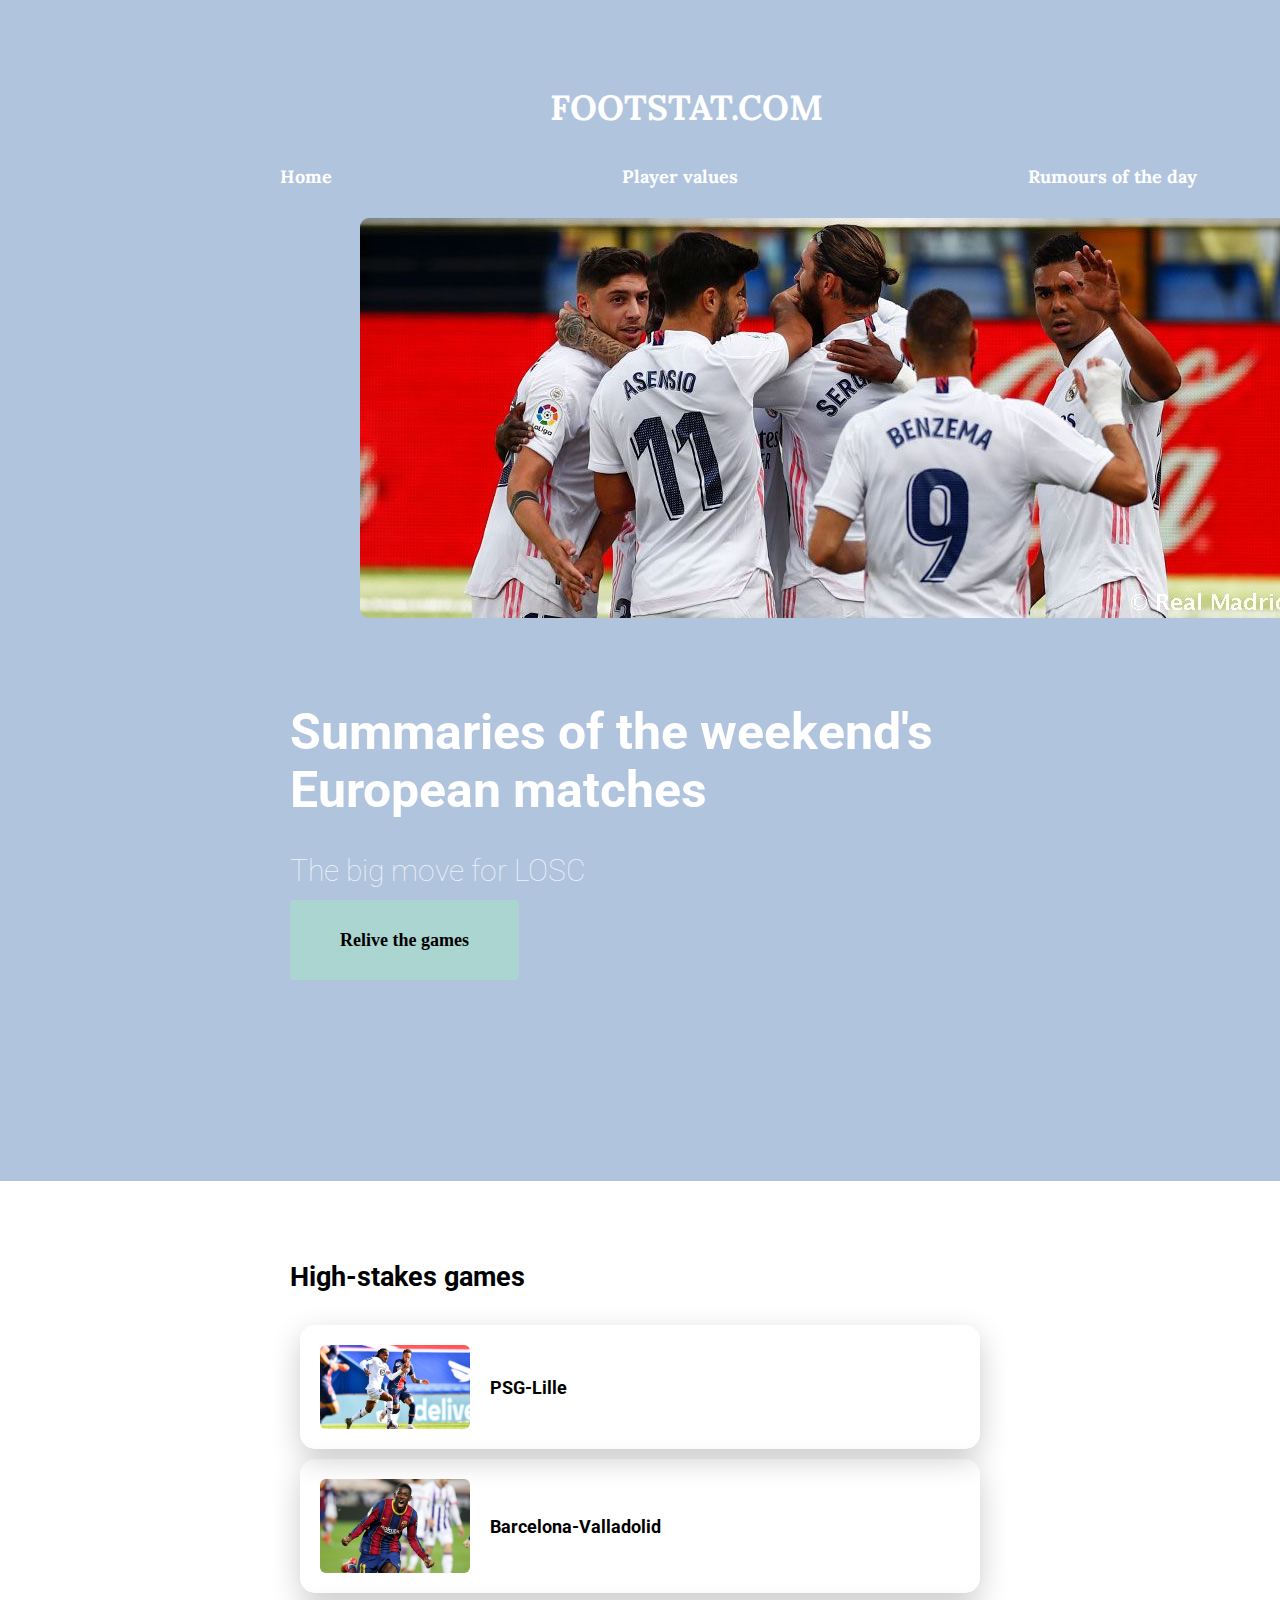
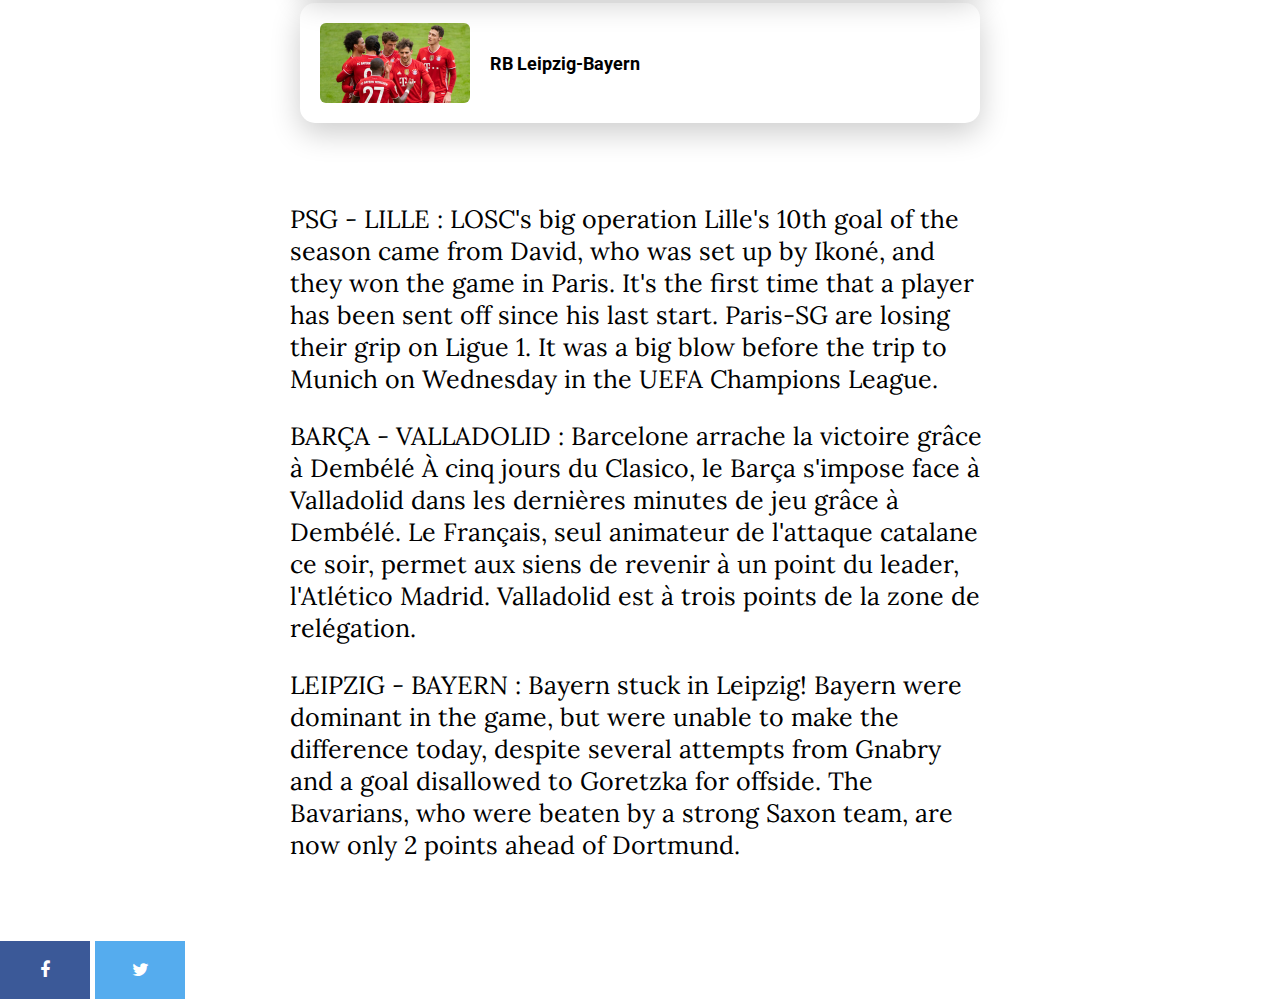
<file: Page 4/index.html>
<!DOCTYPE html>
<!DOCTYPE html>
<html>
 <head>
	<title>Best of this week-end</title>
	<meta charset="utf-8">
	<link rel="stylesheet" href="css/style.css">
 </head>
 <body>

 <header>
            
            <div class="header">
                
                <nav>
                    <p>FOOTSTAT.COM</p>

                    <ul>
                        <li><a href="">Home</a></li>
                        <li><a href="">Player values</a></li>
                        <li><a href="index copie.html">Rumours of the day</a></li>
                  
                    </ul>
                </nav>
            </div>
        </header>


 	<div class="banner">
        <img src="images/Real.jpg" alt="Real">
 		<div class="container">
 			<h1>Summaries of the weekend's European matches</h1>
 			<h2>The big move for LOSC</h2>
 			<a href="#apply-section" class="btn-blue">Relive the games</a>
 		</div>
 	</div>
 	<div class="container">




 	  <h2>High-stakes games </h2>

 	  <div class="Cards">
 	  	<div class="Card">
 	  	<img src="images/PsgLille.jpg" alt="PSG Lille">
 	  	<h3>PSG-Lille</h3>
 	  
 	  </div>

 	   <div class="Card">
 	  	<img src="images/Barca.jpg" alt="Barcelone">
 	  	<h3>Barcelona-Valladolid</h3>
 	
 	  </div>

 	  <div class="Card">
 	  	<img src="images/Bayern.jpg" alt="Bayern Leipzig">
 	  	<h3>RB Leipzig-Bayern</h3>

 	
 	  </div>

 	  	
 	  </div>

       <p1>PSG - LILLE : LOSC's big operation
Lille's 10th goal of the season came from David, who was set up by Ikoné, and they won the game in Paris. It's the first time that a player has been sent off since his last start. Paris-SG are losing their grip on Ligue 1. It was a big blow before the trip to Munich on Wednesday in the UEFA Champions League.</p>

       <p2>BARÇA - VALLADOLID : Barcelone arrache la victoire grâce à Dembélé
À cinq jours du Clasico, le Barça s'impose face à Valladolid dans les dernières minutes de jeu grâce à Dembélé. Le Français, seul animateur de l'attaque catalane ce soir, permet aux siens de revenir à un point du leader, l'Atlético Madrid. Valladolid est à trois points de la zone de relégation.</p>

<p3>LEIPZIG - BAYERN : Bayern stuck in Leipzig!
Bayern were dominant in the game, but were unable to make the difference today, despite several attempts from Gnabry and a goal disallowed to Goretzka for offside. The Bavarians, who were beaten by a strong Saxon team, are now only 2 points ahead of Dortmund.</p>


 	  

 	</div>

 	<div id="apply-section">
 		<!-- Add icon library -->
<link rel="stylesheet" href="https://cdnjs.cloudflare.com/ajax/libs/font-awesome/4.7.0/css/font-awesome.min.css">

<!-- Add font awesome icons -->
<a href="#" class="fa fa-facebook"></a>
<a href="#" class="fa fa-twitter"></a>
 		
 	</div>


 </body>
 </html>
</file>
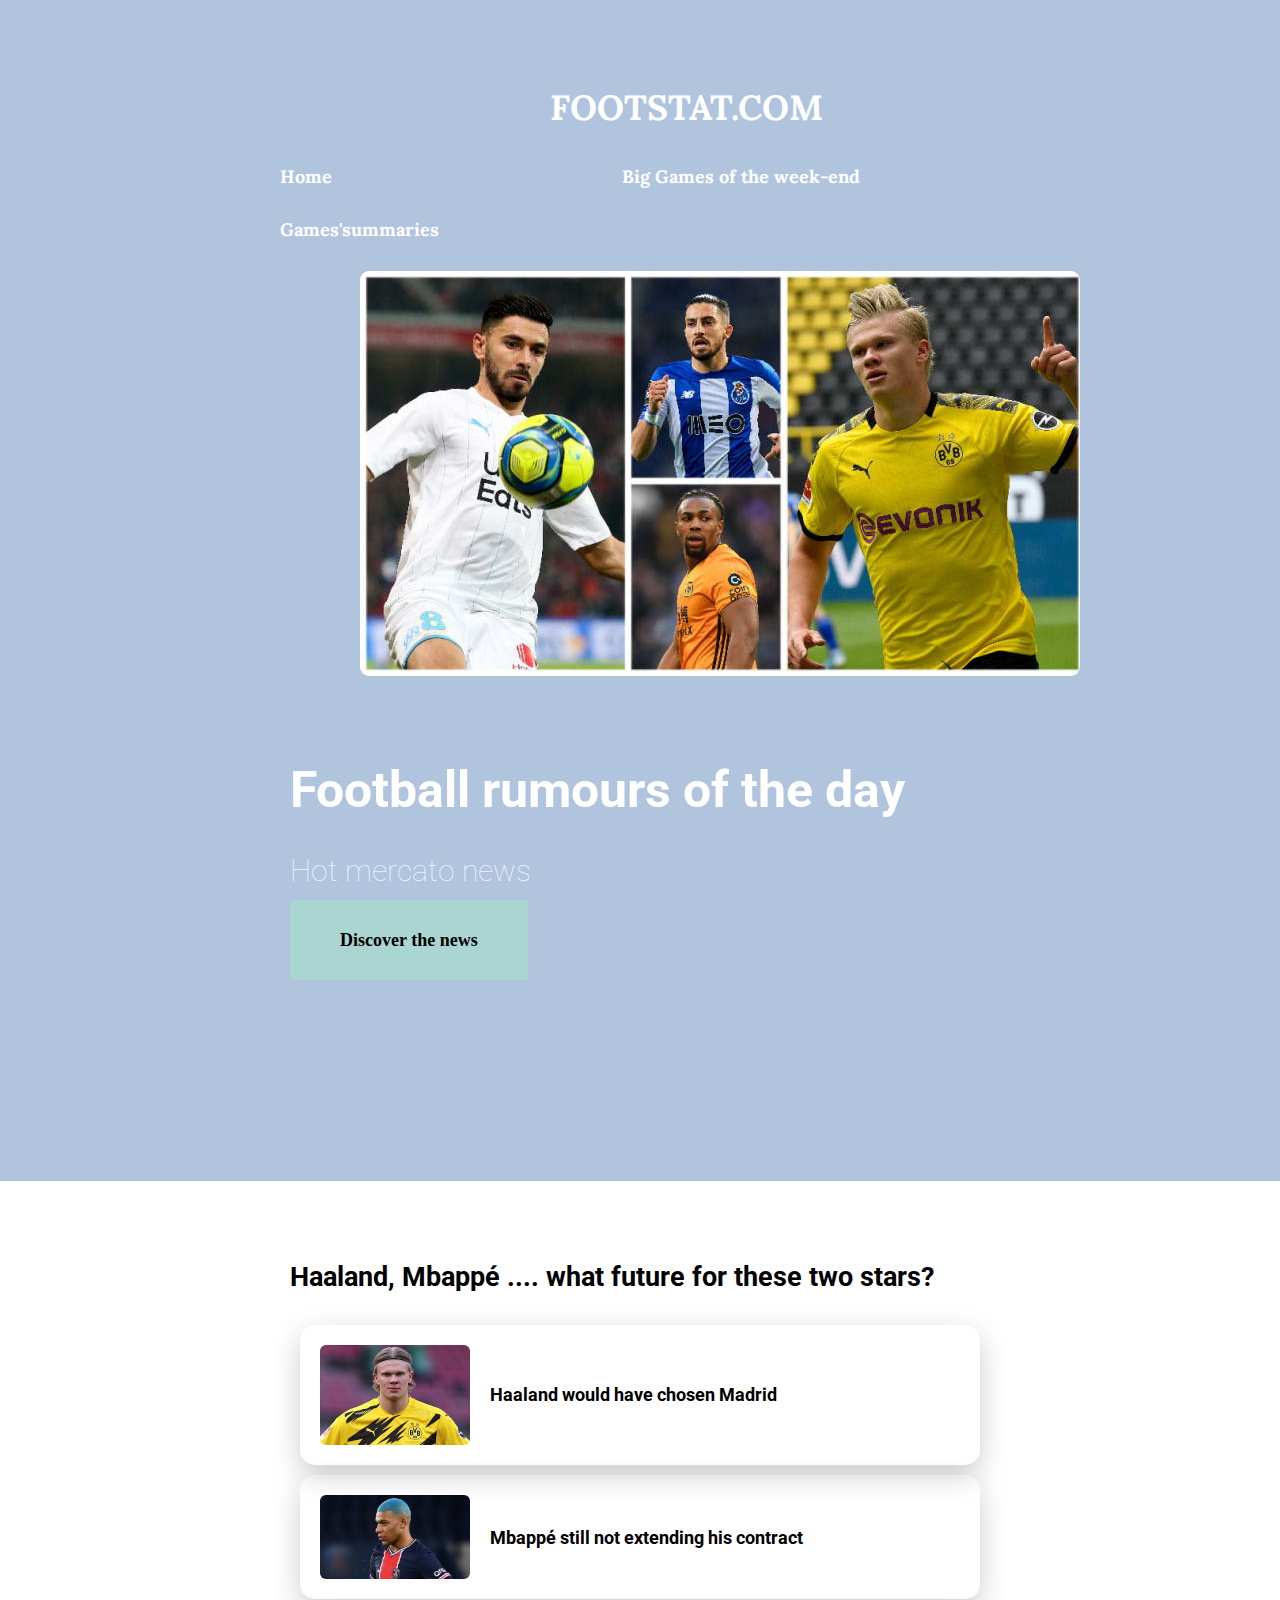
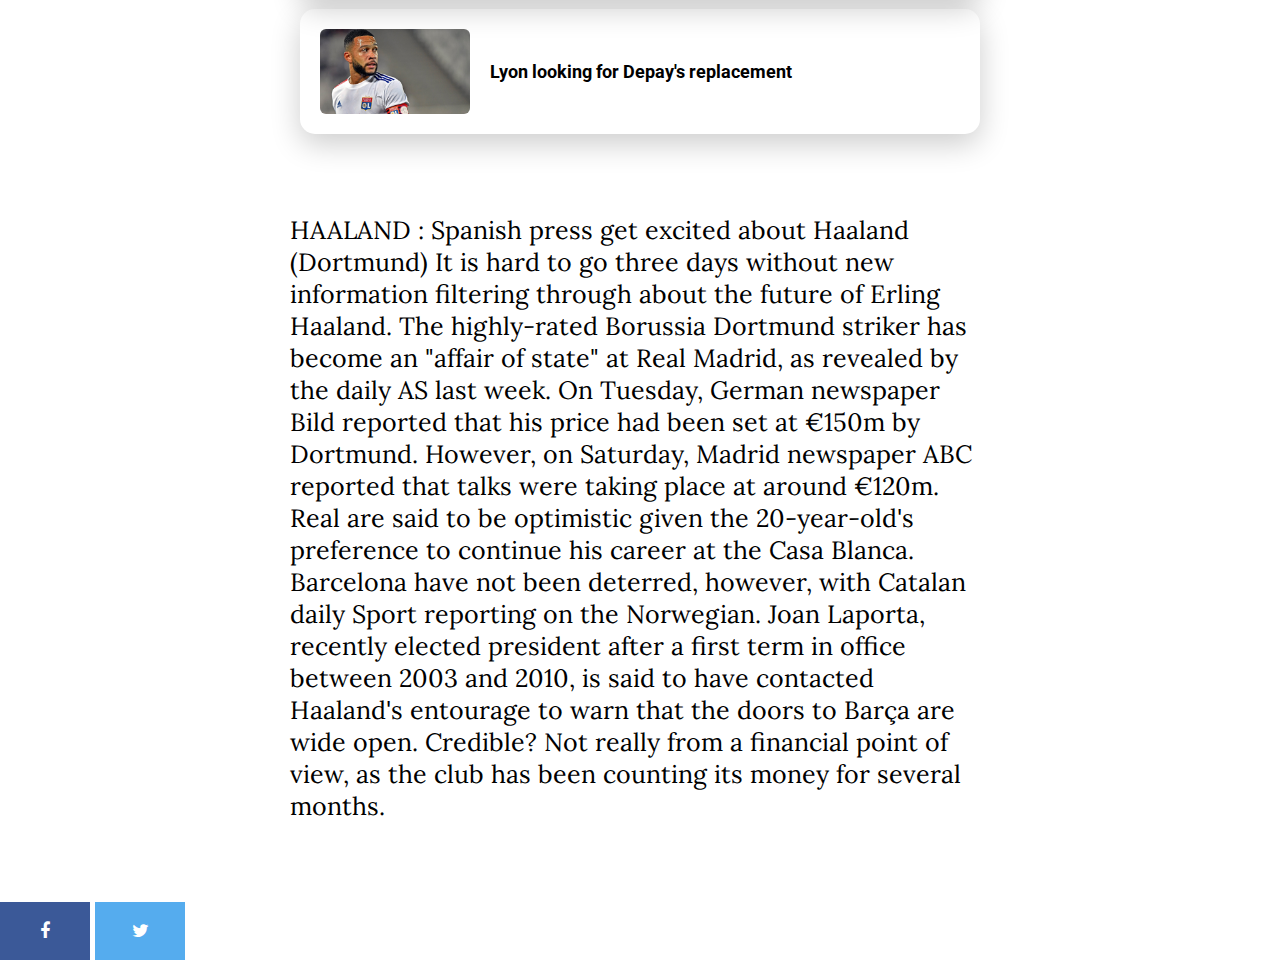
<file: Page 4/index copie.html>
<!DOCTYPE html>
<!DOCTYPE html>
<html>
 <head>
	<title>Rumours of the day </title>
	<meta charset="utf-8">
	<link rel="stylesheet" href="css/style.css">
 </head>
 <body>

 <header>
            
            <div class="header">
                
                <nav>
                    <p>FOOTSTAT.COM</p>
                    
                    <ul>
                        <li><a href="">Home</a></li>
                        <li><a href="">Big Games of the week-end</a></li>
                        <li><a href="index.html">Games'summaries</a></li>
                  
                    </ul>
                </nav>
            </div>
        </header>


 	<div class="banner">
        <img src="images/Mercato copie.jpg" alt="Mercato">
 		<div class="container">
 			<h1>Football rumours of the day </h1>
 			<h2>Hot mercato news </h2>
 			<a href="#apply-section" class="btn-blue">Discover the news</a>
 		</div>
 	</div>
 	<div class="container">
 	 


 	  <h2>Haaland, Mbappé .... what future for these two stars?</h2>

 	  <div class="Cards">
 	  	<div class="Card">
 	  	<img src="images/Haaland copie.jpg" alt="Haaland">
 	  	<h3>Haaland would have chosen Madrid</h3>
 	  
 	  </div>

 	   <div class="Card">
 	  	<img src="images/Mbappe copie.jpg" alt="Mbappe">
 	  	<h3>Mbappé still not extending his contract</h3>
 	
 	  </div>

 	  <div class="Card">
 	  	<img src="images/Depay copie.jpg" alt="Lyon">
 	  	<h3>Lyon looking for Depay's replacement</h3>
 	
 	  </div>
 	  	
 	  </div>

      <p1>HAALAND : Spanish press get excited about Haaland (Dortmund)

It is hard to go three days without new information filtering through about the future of Erling Haaland. The highly-rated Borussia Dortmund striker has become an "affair of state" at Real Madrid, as revealed by the daily AS last week. On Tuesday, German newspaper Bild reported that his price had been set at €150m by Dortmund. However, on Saturday, Madrid newspaper ABC reported that talks were taking place at around €120m. Real are said to be optimistic given the 20-year-old's preference to continue his career at the Casa Blanca. Barcelona have not been deterred, however, with Catalan daily Sport reporting on the Norwegian. Joan Laporta, recently elected president after a first term in office between 2003 and 2010, is said to have contacted Haaland's entourage to warn that the doors to Barça are wide open. Credible? Not really from a financial point of view, as the club has been counting its money for several months.

</p> 	  

 	</div>

 	<div id="apply-section">
 		<!-- Add icon library -->
<link rel="stylesheet" href="https://cdnjs.cloudflare.com/ajax/libs/font-awesome/4.7.0/css/font-awesome.min.css">

<!-- Add font awesome icons -->
<a href="#" class="fa fa-facebook"></a>
<a href="#" class="fa fa-twitter"></a>
 		
 	</div>


 </body>
 </html>
</file>
<file: Page 4/css/style.css>
@import url("https://fonts.googleapis.com/css2?family=Lora&family=Roboto:wght@100&display=swap");



body {
  font-family: 'Lora', serif;
  font-size: 18px;
  margin: 0px;
}
h1, h2, h3 {
  font-family: 'Roboto', sans serif;
  font-weight: bold;
}
a {
  text-decoration: none;
}

/* AVATAR CSS */


.Avatar {
  width: 60px;
  height: 60px;
  border-radius: 50%;
}

/* BANNER CSS */

.banner {
  background-image: rgba(0,0,0,0.8) 0%, rgba(0,0,0,0.2) 50%), url(../../images/Real.jpg );
  background-color: #B0C4DE;
  color: white;
  padding: 150px 0px;
  background-size: cover;
  background-position: center;

}
.banner h1 {
  font-size: 50px;
}
.banner h2 {
  font-size: 30px;
  font-weight: lighter;
  opacity: 0.8;
  margin-bottom: 40px;
}
.banner img {
  margin-left: 360px;
  border-radius: 9px;
}


/* BUTTON CSS */

.btn-blue {
  background-color: #ABD5D1;
  padding: 30px 50px;
  border-radius: 4px;
  color: black;
  font-weight: bold;
  font-family: 'Hatton', sans serif;
}

/* CARDS CSS */

.Cards {
  align-content: center;
  padding-bottom: 10%;

}

.Card {
  padding: 20px;
  display: flex;
  align-items: center;
  justify-content: space-between;
  box-shadow: 0px 10px 30px rgba(0,0,0,0.2);
  border-radius: 15px;
  margin: 10px;
  flex-basis: 250px;
  flex-grow: 1;
}
.Card img {
  width: 150px;
  border-radius: 6px;
}
.Card h3 {
  flex-grow: 1;
  padding-left: 20px;
  font-size: 18px;

}

/* CONTAINER CSS */

.container {
  width: 700px;
  margin: 80px auto;
}

@media (max-width: 960px) {
  /* For a screen < 960px, this CSS will be read */
  .container {
    width: 700px;
  }
}
@media (max-width: 720px) {
  /* For a screen < 720px, this CSS will be read */
  .container {
    width: 500px;
  }
}
@media (max-width: 540px) {
  /* For a screen < 540px, this CSS will be read */
  .container {
    width: 300px;
  }
}



.fa {
  padding: 20px;
  font-size: 30px;
  width: 50px;
  text-align: center;
  text-decoration: none;
}

.fa:hover {
  opacity: 0.7;
}


.fa-facebook {
  background: #3B5998;
  color: white;
}


.fa-twitter {
  background: #55ACEE;
  color: white;
}

.header nav
{
    float: left;
    margin-top: 50px;
    color: black;
}

header nav p
{
    color: white;
    font-weight: bold;
    margin-left: 550px;
    font-size: 35px;
}

header nav ul li
{
    display: inline-block;
    float: left;
    padding-bottom: 30px;
}

header nav ul li a
{
    font-weight: bold;
    margin-right: 50px;
    color: white;
    margin-left: 240px;
    font-weight: bold;
}

p1 {
  font-size: 25px;
}
</file>
